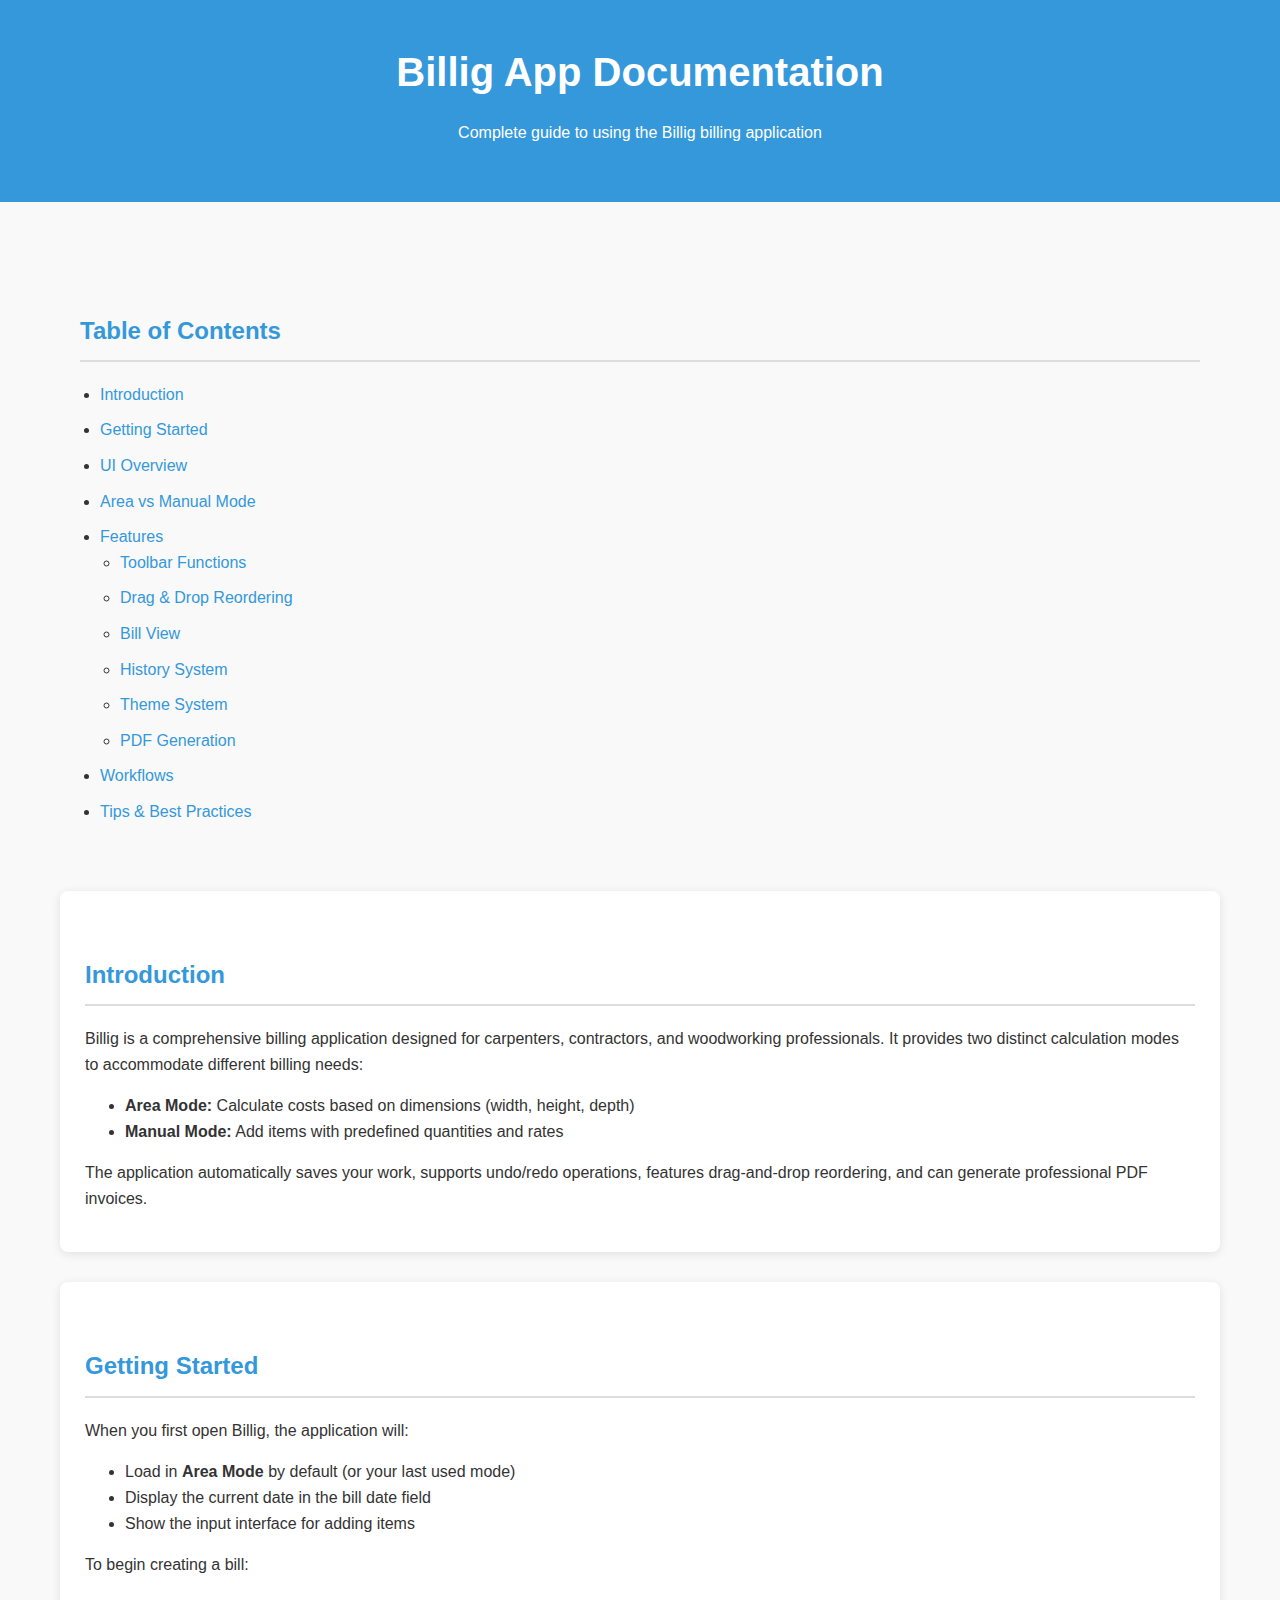
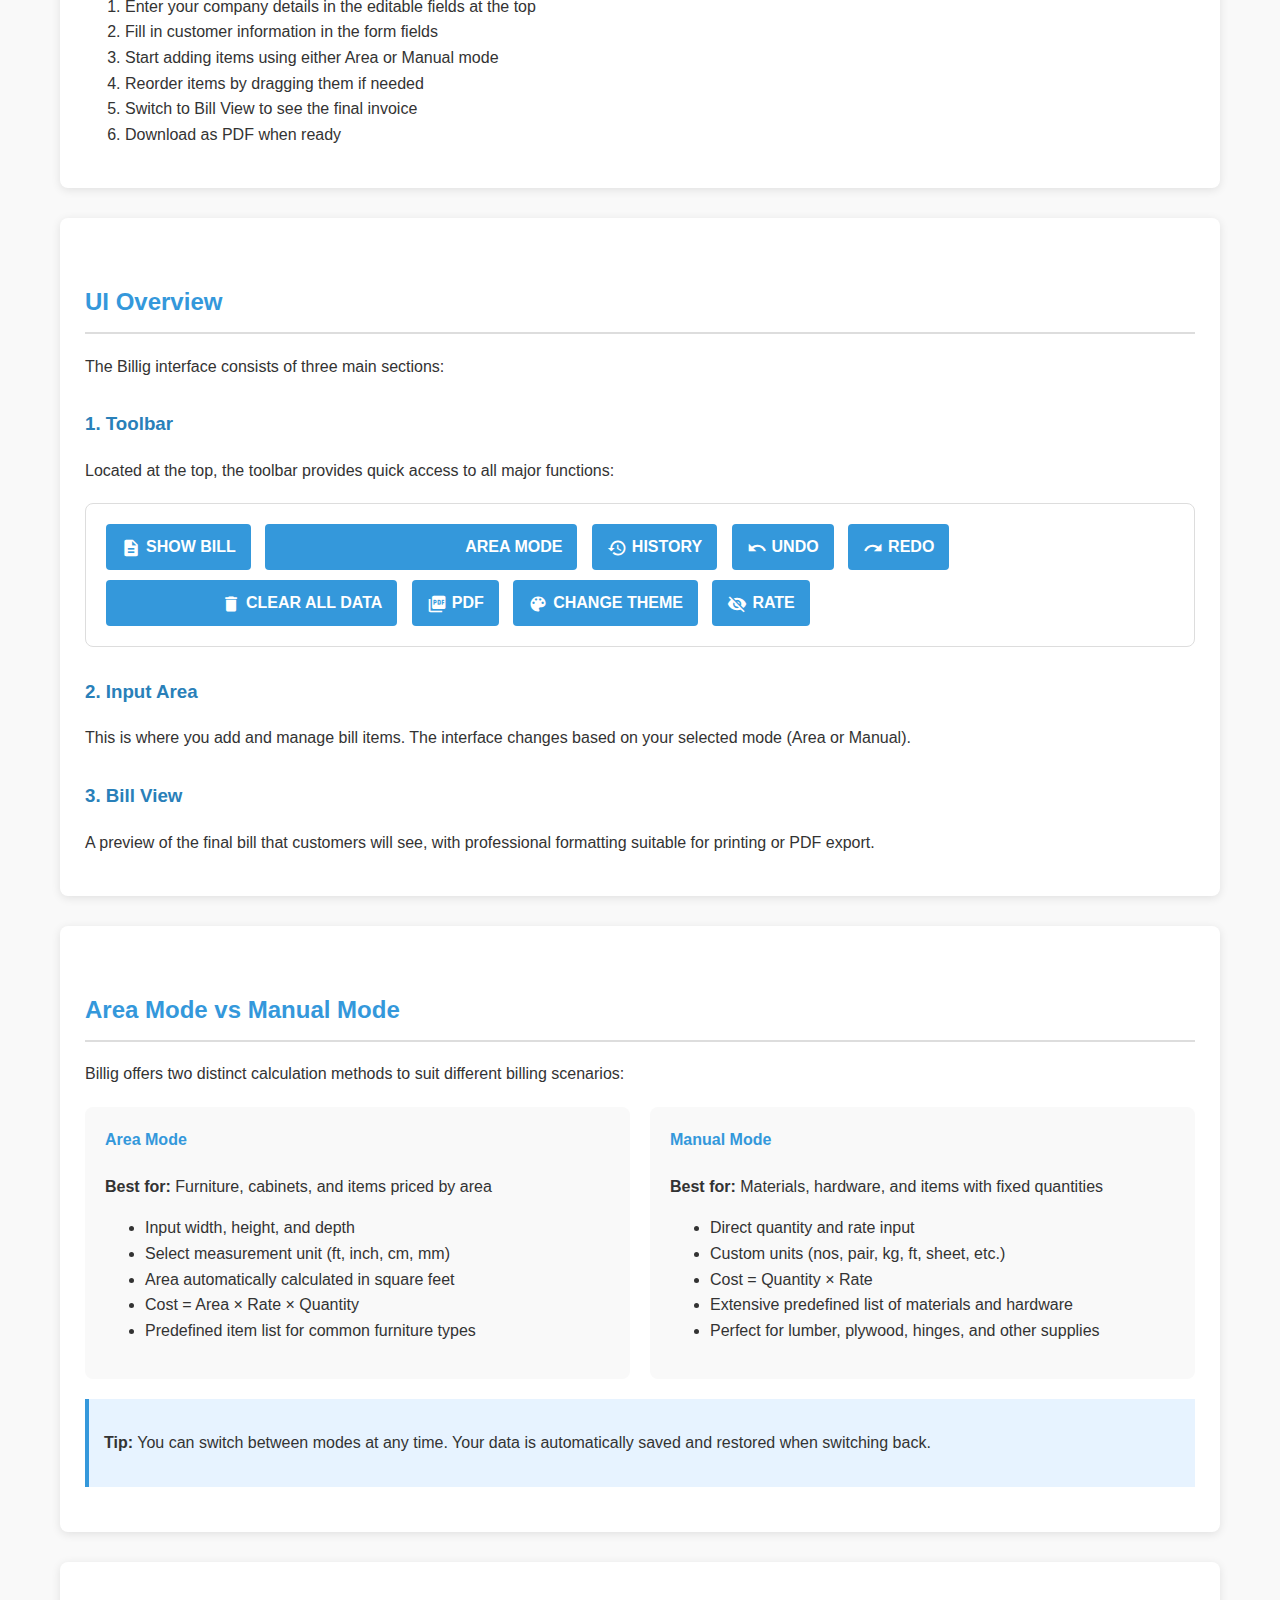
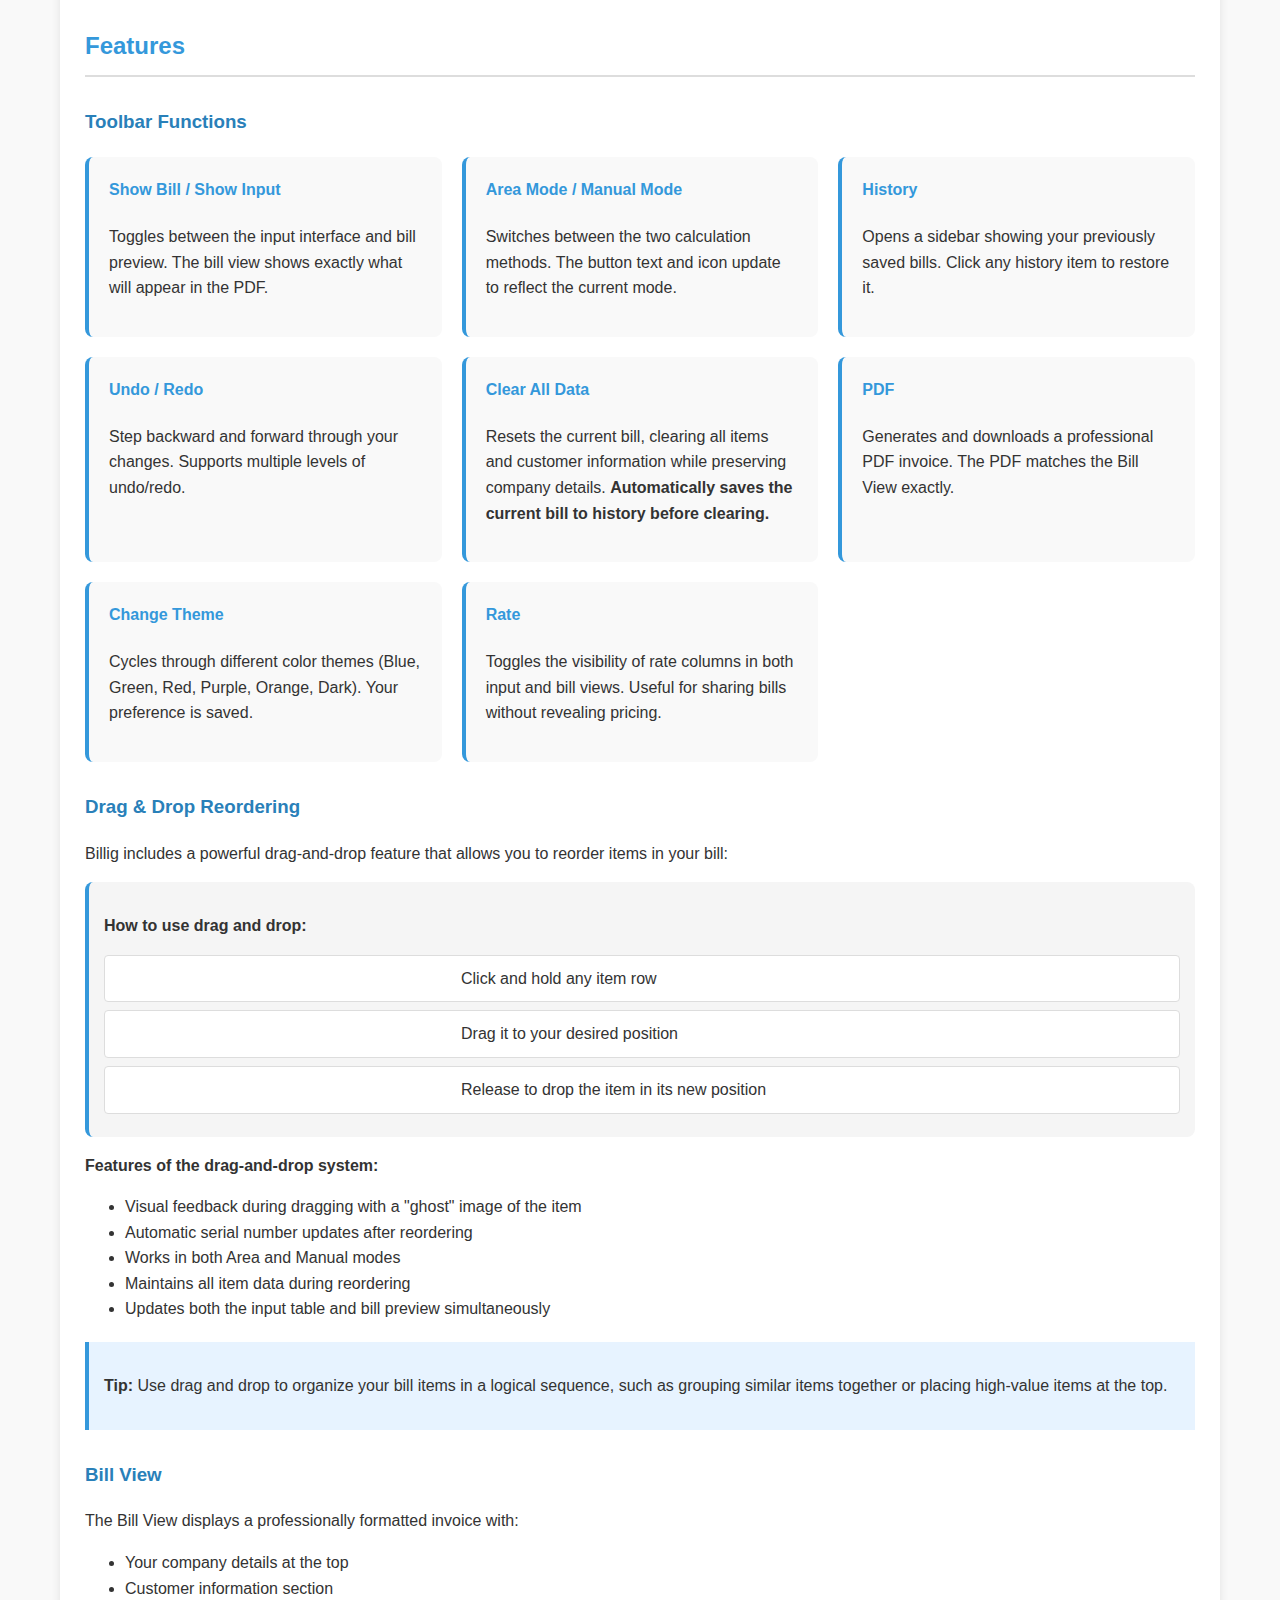
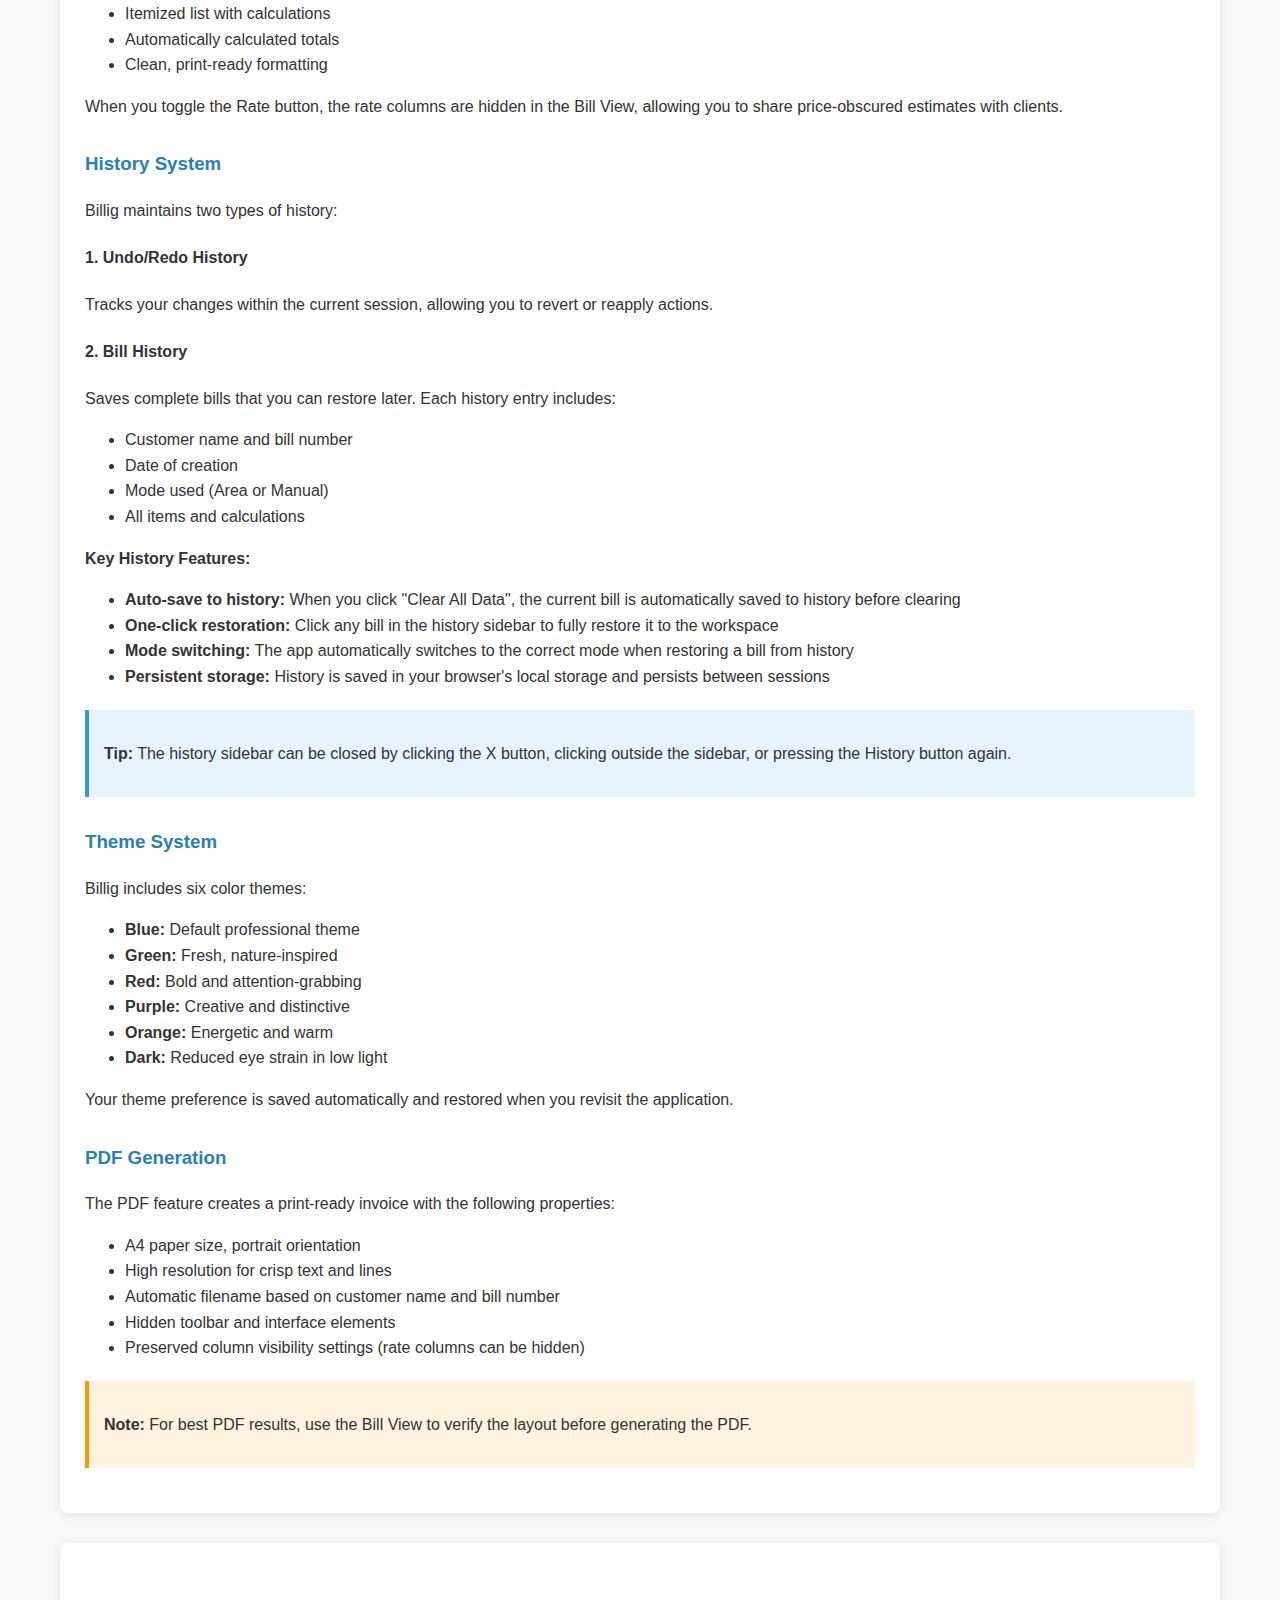
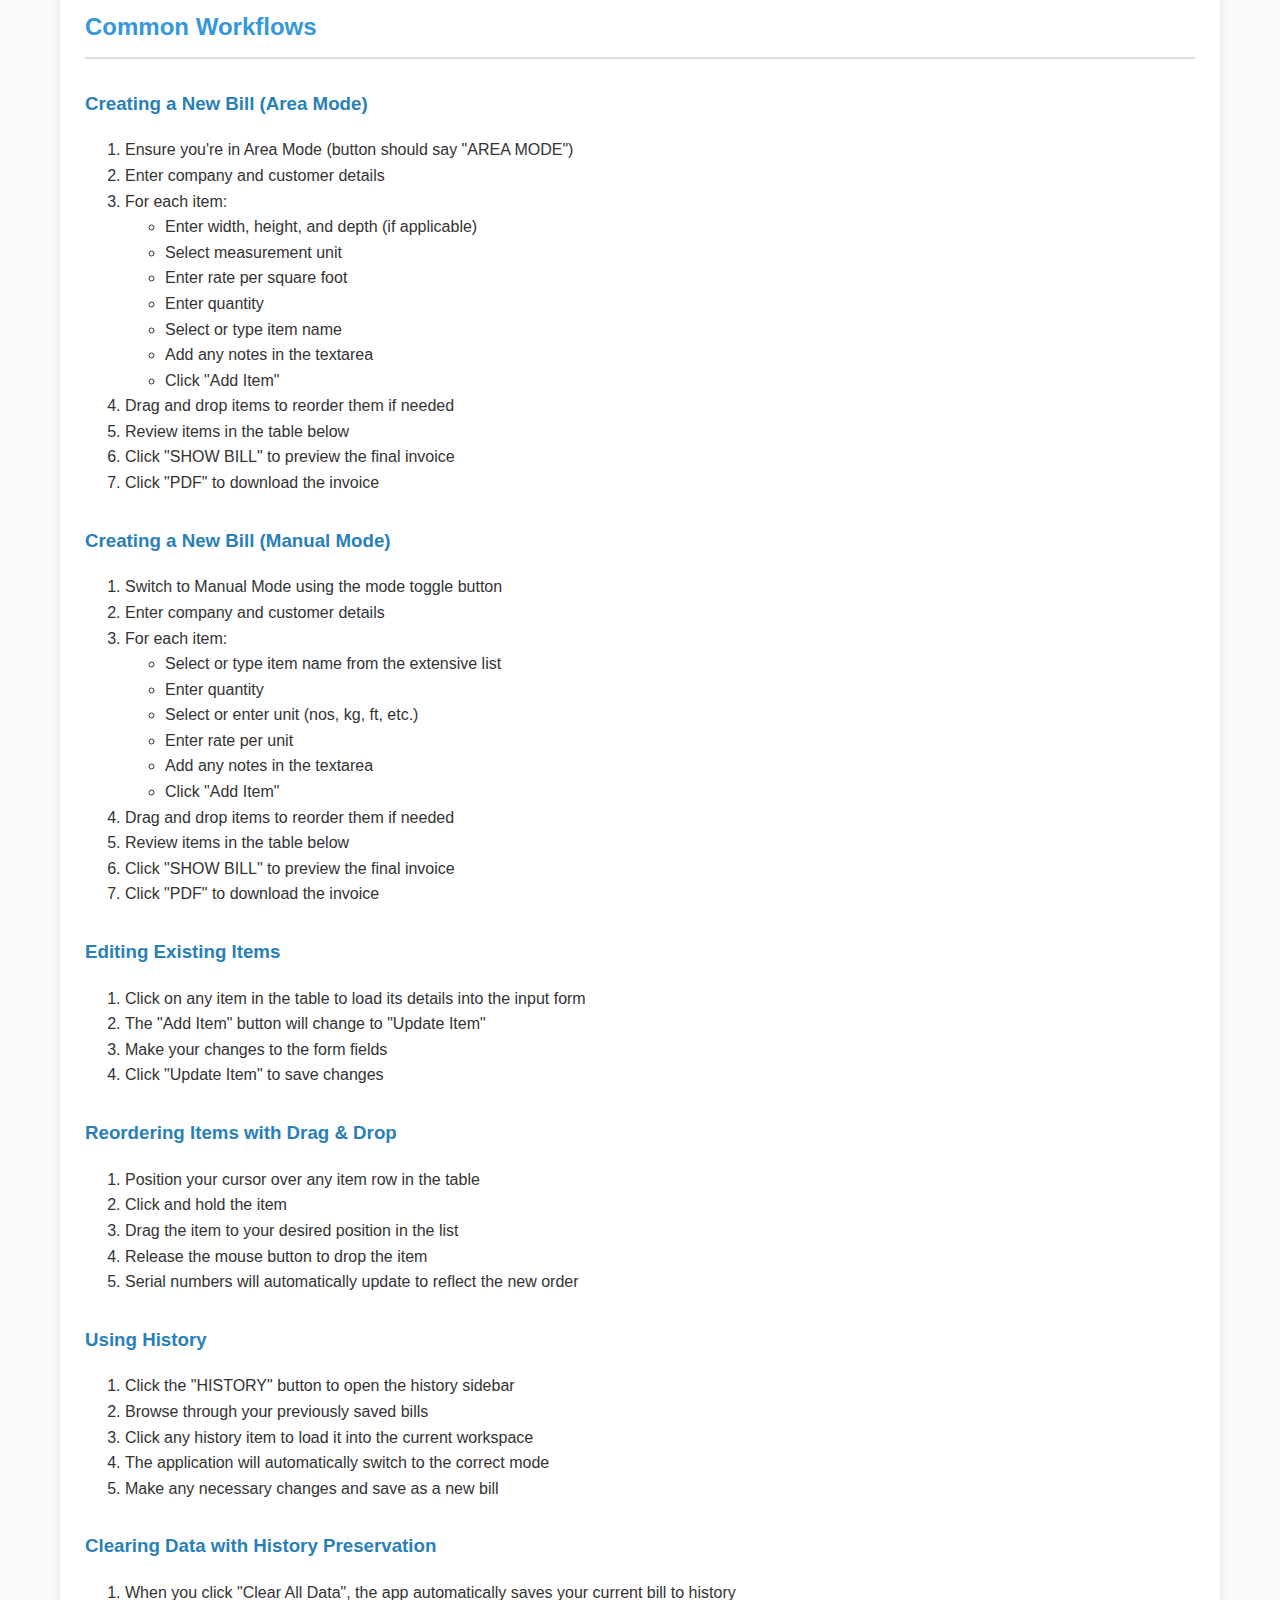
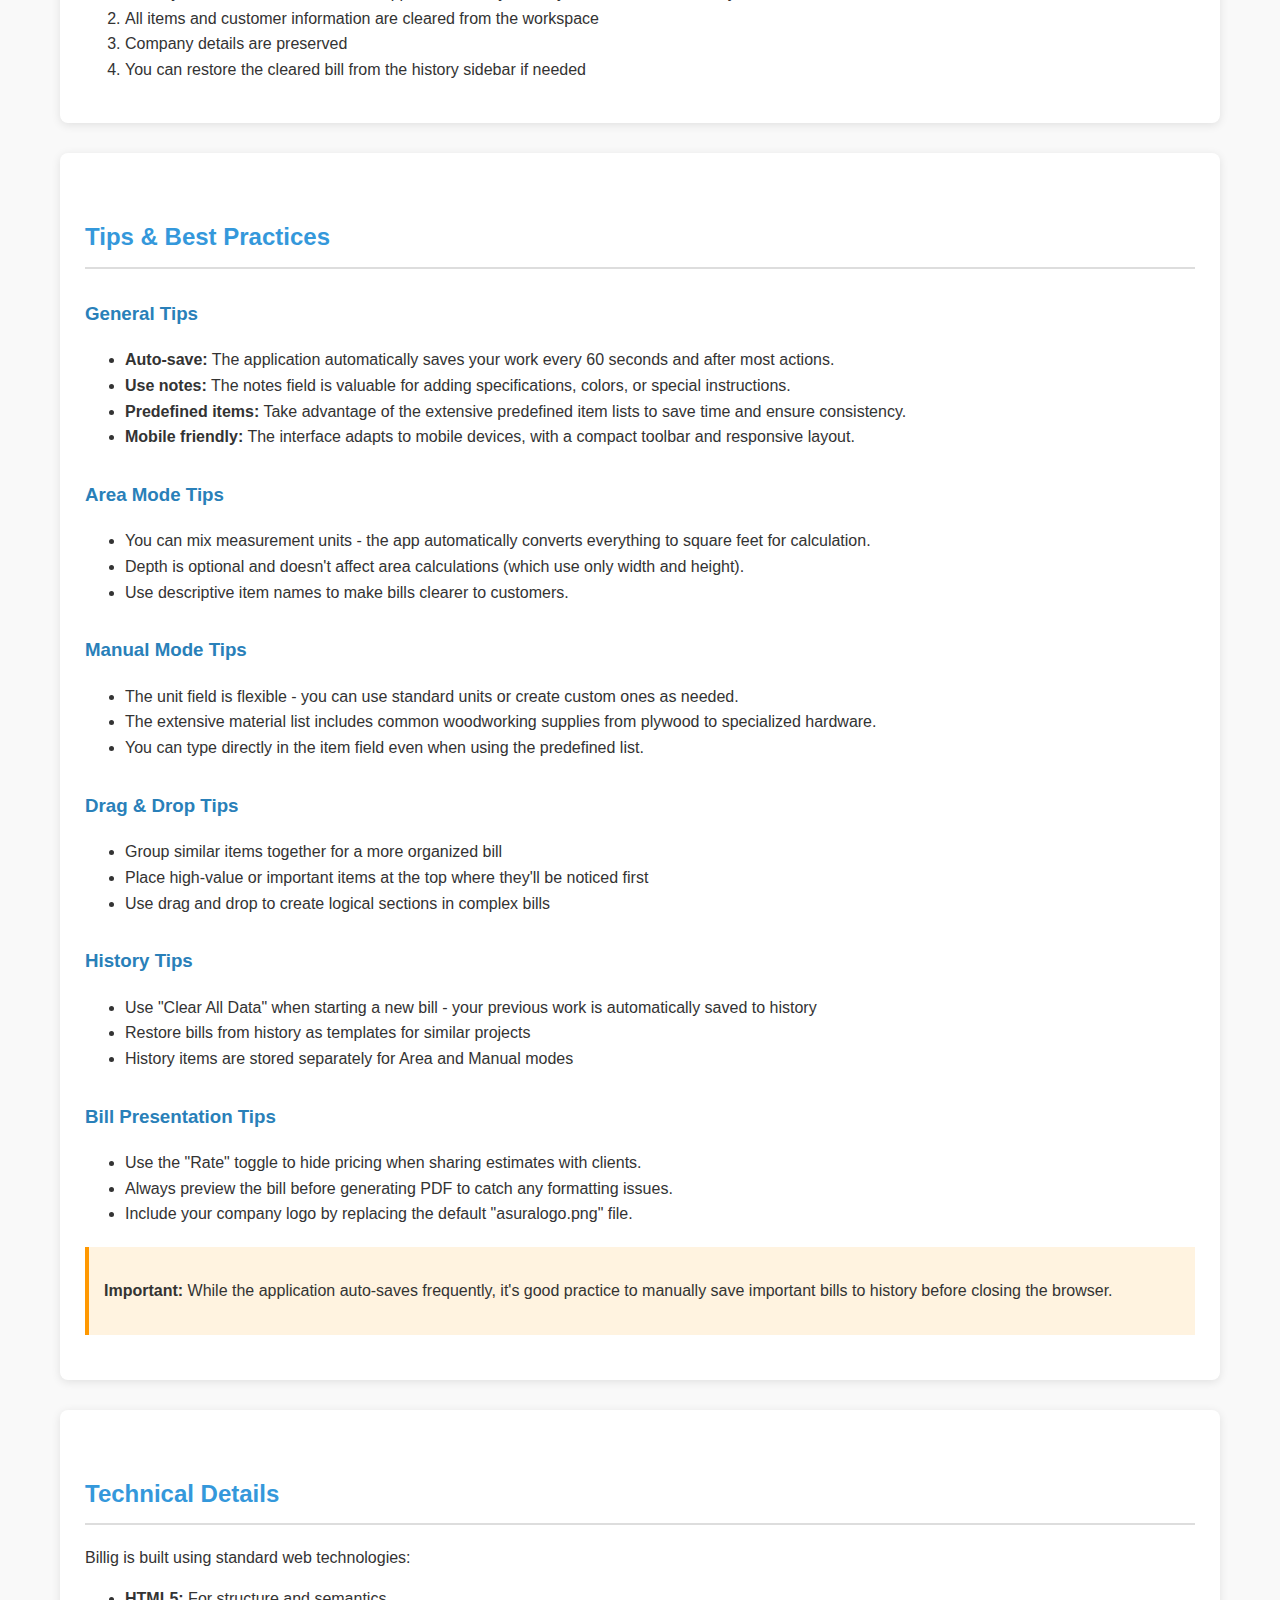
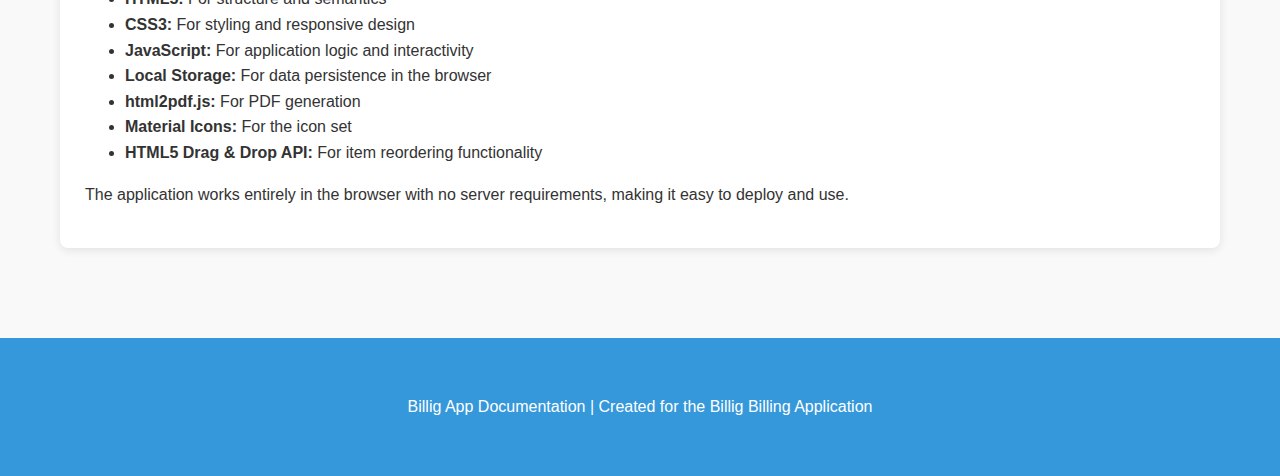
<file: docs.html>
<!DOCTYPE html>
<html lang="en">
<head>
    <meta charset="UTF-8">
    <meta name="viewport" content="width=device-width, initial-scale=1.0">
    <title>Billig App - Complete Documentation</title>
    <link href="https://fonts.googleapis.com/icon?family=Material+Icons" rel="stylesheet">
    <style>
        :root {
            --primary-color: #3498db;
            --secondary-color: #2980b9;
            --text-color: #333;
            --bg-color: #f9f9f9;
            --border-color: #ddd;
            --highlight-color: #f1c40f;
            --total-bg: #ecf0f1;
        }

        * {
            box-sizing: border-box;
        }

        body {
            font-family: 'Segoe UI', Tahoma, Geneva, Verdana, sans-serif;
            margin: 0;
            padding: 0;
            background-color: var(--bg-color);
            color: var(--text-color);
            line-height: 1.6;
        }

        .container {
            max-width: 1200px;
            margin: 0 auto;
            padding: 20px;
        }

        header {
            background-color: var(--primary-color);
            color: white;
            padding: 20px 0;
            text-align: center;
            margin-bottom: 30px;
        }

        h1 {
            margin: 0;
            font-size: 2.5rem;
        }

        h2 {
            color: var(--primary-color);
            border-bottom: 2px solid var(--border-color);
            padding-bottom: 10px;
            margin-top: 40px;
        }

        h3 {
            color: var(--secondary-color);
            margin-top: 30px;
        }

        .section {
            background-color: white;
            padding: 25px;
            border-radius: 8px;
            box-shadow: 0 2px 10px rgba(0, 0, 0, 0.1);
            margin-bottom: 30px;
        }

        .feature-grid {
            display: grid;
            grid-template-columns: repeat(auto-fill, minmax(300px, 1fr));
            gap: 20px;
            margin-top: 20px;
        }

        .feature-card {
            background-color: var(--bg-color);
            padding: 20px;
            border-radius: 8px;
            border-left: 4px solid var(--primary-color);
        }

        .feature-card h4 {
            margin-top: 0;
            color: var(--primary-color);
        }

        .button-demo {
            display: inline-block;
            padding: 10px 15px;
            background-color: var(--primary-color);
            color: white;
            border-radius: 4px;
            margin: 5px;
            font-weight: bold;
        }

        .button-demo .material-icons {
            font-size: 20px;
            margin-right: 5px;
            vertical-align: middle;
        }

        .ui-preview {
            border: 1px solid var(--border-color);
            border-radius: 8px;
            padding: 15px;
            margin: 20px 0;
            background-color: white;
        }

        .mode-comparison {
            display: flex;
            gap: 20px;
            margin-top: 20px;
        }

        .mode-card {
            flex: 1;
            padding: 20px;
            border-radius: 8px;
            background-color: var(--bg-color);
        }

        .mode-card h4 {
            color: var(--primary-color);
            margin-top: 0;
        }

        table {
            width: 100%;
            border-collapse: collapse;
            margin: 20px 0;
        }

        table th {
            background-color: var(--primary-color);
            color: white;
            padding: 10px;
            text-align: left;
        }

        table td {
            padding: 10px;
            border-bottom: 1px solid var(--border-color);
        }

        .code-block {
            background-color: #f5f5f5;
            border-left: 4px solid var(--primary-color);
            padding: 15px;
            margin: 20px 0;
            font-family: monospace;
            white-space: pre-wrap;
            overflow-x: auto;
        }

        .tip {
            background-color: #e7f3ff;
            border-left: 4px solid var(--primary-color);
            padding: 15px;
            margin: 20px 0;
        }

        .warning {
            background-color: #fff3e0;
            border-left: 4px solid #ff9800;
            padding: 15px;
            margin: 20px 0;
        }

        .toc {
            background-color: var(--bg-color);
            padding: 20px;
            border-radius: 8px;
            margin-bottom: 30px;
        }

        .toc ul {
            padding-left: 20px;
        }

        .toc li {
            margin-bottom: 10px;
        }

        .toc a {
            color: var(--primary-color);
            text-decoration: none;
        }

        .toc a:hover {
            text-decoration: underline;
        }

        .drag-demo {
            background-color: #f5f5f5;
            padding: 15px;
            border-radius: 8px;
            margin: 15px 0;
            border-left: 4px solid var(--primary-color);
        }

        .drag-item {
            background-color: white;
            padding: 10px;
            margin: 8px 0;
            border-radius: 4px;
            border: 1px solid var(--border-color);
            cursor: move;
            display: flex;
            align-items: center;
        }

        .drag-item .material-icons {
            margin-right: 10px;
            color: var(--primary-color);
        }

        @media (max-width: 768px) {
            .mode-comparison {
                flex-direction: column;
            }
            
            .feature-grid {
                grid-template-columns: 1fr;
            }
        }
    </style>
</head>
<body>
    <header>
        <div class="container">
            <h1>Billig App Documentation</h1>
            <p>Complete guide to using the Billig billing application</p>
        </div>
    </header>

    <div class="container">
        <div class="toc">
            <h2>Table of Contents</h2>
            <ul>
                <li><a href="#introduction">Introduction</a></li>
                <li><a href="#getting-started">Getting Started</a></li>
                <li><a href="#ui-overview">UI Overview</a></li>
                <li><a href="#modes">Area vs Manual Mode</a></li>
                <li><a href="#features">Features</a>
                    <ul>
                        <li><a href="#toolbar">Toolbar Functions</a></li>
                        <li><a href="#drag-drop">Drag & Drop Reordering</a></li>
                        <li><a href="#bill-view">Bill View</a></li>
                        <li><a href="#history">History System</a></li>
                        <li><a href="#themes">Theme System</a></li>
                        <li><a href="#pdf">PDF Generation</a></li>
                    </ul>
                </li>
                <li><a href="#workflows">Workflows</a></li>
                <li><a href="#tips">Tips & Best Practices</a></li>
            </ul>
        </div>

        <div class="section" id="introduction">
            <h2>Introduction</h2>
            <p>Billig is a comprehensive billing application designed for carpenters, contractors, and woodworking professionals. It provides two distinct calculation modes to accommodate different billing needs:</p>
            <ul>
                <li><strong>Area Mode:</strong> Calculate costs based on dimensions (width, height, depth)</li>
                <li><strong>Manual Mode:</strong> Add items with predefined quantities and rates</li>
            </ul>
            <p>The application automatically saves your work, supports undo/redo operations, features drag-and-drop reordering, and can generate professional PDF invoices.</p>
        </div>

        <div class="section" id="getting-started">
            <h2>Getting Started</h2>
            <p>When you first open Billig, the application will:</p>
            <ul>
                <li>Load in <strong>Area Mode</strong> by default (or your last used mode)</li>
                <li>Display the current date in the bill date field</li>
                <li>Show the input interface for adding items</li>
            </ul>
            <p>To begin creating a bill:</p>
            <ol>
                <li>Enter your company details in the editable fields at the top</li>
                <li>Fill in customer information in the form fields</li>
                <li>Start adding items using either Area or Manual mode</li>
                <li>Reorder items by dragging them if needed</li>
                <li>Switch to Bill View to see the final invoice</li>
                <li>Download as PDF when ready</li>
            </ol>
        </div>

        <div class="section" id="ui-overview">
            <h2>UI Overview</h2>
            <p>The Billig interface consists of three main sections:</p>
            
            <h3>1. Toolbar</h3>
            <p>Located at the top, the toolbar provides quick access to all major functions:</p>
            <div class="ui-preview">
                <div class="button-demo"><span class="material-icons">description</span>SHOW BILL</div>
                <div class="button-demo"><span class="material-icons">calculate</span>AREA MODE</div>
                <div class="button-demo"><span class="material-icons">history</span>HISTORY</div>
                <div class="button-demo"><span class="material-icons">undo</span>UNDO</div>
                <div class="button-demo"><span class="material-icons">redo</span>REDO</div>
                <div class="button-demo"><span class="material-icons">auto_delete</span>CLEAR ALL DATA</div>
                <div class="button-demo"><span class="material-icons">picture_as_pdf</span>PDF</div>
                <div class="button-demo"><span class="material-icons">palette</span>CHANGE THEME</div>
                <div class="button-demo"><span class="material-icons">visibility_off</span>RATE</div>
            </div>

            <h3>2. Input Area</h3>
            <p>This is where you add and manage bill items. The interface changes based on your selected mode (Area or Manual).</p>

            <h3>3. Bill View</h3>
            <p>A preview of the final bill that customers will see, with professional formatting suitable for printing or PDF export.</p>
        </div>

        <div class="section" id="modes">
            <h2>Area Mode vs Manual Mode</h2>
            <p>Billig offers two distinct calculation methods to suit different billing scenarios:</p>
            
            <div class="mode-comparison">
                <div class="mode-card">
                    <h4>Area Mode</h4>
                    <p><strong>Best for:</strong> Furniture, cabinets, and items priced by area</p>
                    <ul>
                        <li>Input width, height, and depth</li>
                        <li>Select measurement unit (ft, inch, cm, mm)</li>
                        <li>Area automatically calculated in square feet</li>
                        <li>Cost = Area × Rate × Quantity</li>
                        <li>Predefined item list for common furniture types</li>
                    </ul>
                </div>
                
                <div class="mode-card">
                    <h4>Manual Mode</h4>
                    <p><strong>Best for:</strong> Materials, hardware, and items with fixed quantities</p>
                    <ul>
                        <li>Direct quantity and rate input</li>
                        <li>Custom units (nos, pair, kg, ft, sheet, etc.)</li>
                        <li>Cost = Quantity × Rate</li>
                        <li>Extensive predefined list of materials and hardware</li>
                        <li>Perfect for lumber, plywood, hinges, and other supplies</li>
                    </ul>
                </div>
            </div>
            
            <div class="tip">
                <p><strong>Tip:</strong> You can switch between modes at any time. Your data is automatically saved and restored when switching back.</p>
            </div>
        </div>

        <div class="section" id="features">
            <h2>Features</h2>
            
            <div id="toolbar">
                <h3>Toolbar Functions</h3>
                <div class="feature-grid">
                    <div class="feature-card">
                        <h4>Show Bill / Show Input</h4>
                        <p>Toggles between the input interface and bill preview. The bill view shows exactly what will appear in the PDF.</p>
                    </div>
                    
                    <div class="feature-card">
                        <h4>Area Mode / Manual Mode</h4>
                        <p>Switches between the two calculation methods. The button text and icon update to reflect the current mode.</p>
                    </div>
                    
                    <div class="feature-card">
                        <h4>History</h4>
                        <p>Opens a sidebar showing your previously saved bills. Click any history item to restore it.</p>
                    </div>
                    
                    <div class="feature-card">
                        <h4>Undo / Redo</h4>
                        <p>Step backward and forward through your changes. Supports multiple levels of undo/redo.</p>
                    </div>
                    
                    <div class="feature-card">
                        <h4>Clear All Data</h4>
                        <p>Resets the current bill, clearing all items and customer information while preserving company details. <strong>Automatically saves the current bill to history before clearing.</strong></p>
                    </div>
                    
                    <div class="feature-card">
                        <h4>PDF</h4>
                        <p>Generates and downloads a professional PDF invoice. The PDF matches the Bill View exactly.</p>
                    </div>
                    
                    <div class="feature-card">
                        <h4>Change Theme</h4>
                        <p>Cycles through different color themes (Blue, Green, Red, Purple, Orange, Dark). Your preference is saved.</p>
                    </div>
                    
                    <div class="feature-card">
                        <h4>Rate</h4>
                        <p>Toggles the visibility of rate columns in both input and bill views. Useful for sharing bills without revealing pricing.</p>
                    </div>
                </div>
            </div>
            
            <div id="drag-drop">
                <h3>Drag & Drop Reordering</h3>
                <p>Billig includes a powerful drag-and-drop feature that allows you to reorder items in your bill:</p>
                
                <div class="drag-demo">
                    <p><strong>How to use drag and drop:</strong></p>
                    <div class="drag-item">
                        <span class="material-icons">drag_indicator</span>
                        <span>Click and hold any item row</span>
                    </div>
                    <div class="drag-item">
                        <span class="material-icons">drag_indicator</span>
                        <span>Drag it to your desired position</span>
                    </div>
                    <div class="drag-item">
                        <span class="material-icons">drag_indicator</span>
                        <span>Release to drop the item in its new position</span>
                    </div>
                </div>
                
                <p><strong>Features of the drag-and-drop system:</strong></p>
                <ul>
                    <li>Visual feedback during dragging with a "ghost" image of the item</li>
                    <li>Automatic serial number updates after reordering</li>
                    <li>Works in both Area and Manual modes</li>
                    <li>Maintains all item data during reordering</li>
                    <li>Updates both the input table and bill preview simultaneously</li>
                </ul>
                
                <div class="tip">
                    <p><strong>Tip:</strong> Use drag and drop to organize your bill items in a logical sequence, such as grouping similar items together or placing high-value items at the top.</p>
                </div>
            </div>
            
            <div id="bill-view">
                <h3>Bill View</h3>
                <p>The Bill View displays a professionally formatted invoice with:</p>
                <ul>
                    <li>Your company details at the top</li>
                    <li>Customer information section</li>
                    <li>Itemized list with calculations</li>
                    <li>Automatically calculated totals</li>
                    <li>Clean, print-ready formatting</li>
                </ul>
                <p>When you toggle the Rate button, the rate columns are hidden in the Bill View, allowing you to share price-obscured estimates with clients.</p>
            </div>
            
            <div id="history">
                <h3>History System</h3>
                <p>Billig maintains two types of history:</p>
                
                <h4>1. Undo/Redo History</h4>
                <p>Tracks your changes within the current session, allowing you to revert or reapply actions.</p>
                
                <h4>2. Bill History</h4>
                <p>Saves complete bills that you can restore later. Each history entry includes:</p>
                <ul>
                    <li>Customer name and bill number</li>
                    <li>Date of creation</li>
                    <li>Mode used (Area or Manual)</li>
                    <li>All items and calculations</li>
                </ul>
                
                <p><strong>Key History Features:</strong></p>
                <ul>
                    <li><strong>Auto-save to history:</strong> When you click "Clear All Data", the current bill is automatically saved to history before clearing</li>
                    <li><strong>One-click restoration:</strong> Click any bill in the history sidebar to fully restore it to the workspace</li>
                    <li><strong>Mode switching:</strong> The app automatically switches to the correct mode when restoring a bill from history</li>
                    <li><strong>Persistent storage:</strong> History is saved in your browser's local storage and persists between sessions</li>
                </ul>
                
                <div class="tip">
                    <p><strong>Tip:</strong> The history sidebar can be closed by clicking the X button, clicking outside the sidebar, or pressing the History button again.</p>
                </div>
            </div>
            
            <div id="themes">
                <h3>Theme System</h3>
                <p>Billig includes six color themes:</p>
                <ul>
                    <li><strong>Blue:</strong> Default professional theme</li>
                    <li><strong>Green:</strong> Fresh, nature-inspired</li>
                    <li><strong>Red:</strong> Bold and attention-grabbing</li>
                    <li><strong>Purple:</strong> Creative and distinctive</li>
                    <li><strong>Orange:</strong> Energetic and warm</li>
                    <li><strong>Dark:</strong> Reduced eye strain in low light</li>
                </ul>
                <p>Your theme preference is saved automatically and restored when you revisit the application.</p>
            </div>
            
            <div id="pdf">
                <h3>PDF Generation</h3>
                <p>The PDF feature creates a print-ready invoice with the following properties:</p>
                <ul>
                    <li>A4 paper size, portrait orientation</li>
                    <li>High resolution for crisp text and lines</li>
                    <li>Automatic filename based on customer name and bill number</li>
                    <li>Hidden toolbar and interface elements</li>
                    <li>Preserved column visibility settings (rate columns can be hidden)</li>
                </ul>
                
                <div class="warning">
                    <p><strong>Note:</strong> For best PDF results, use the Bill View to verify the layout before generating the PDF.</p>
                </div>
            </div>
        </div>

        <div class="section" id="workflows">
            <h2>Common Workflows</h2>
            
            <h3>Creating a New Bill (Area Mode)</h3>
            <ol>
                <li>Ensure you're in Area Mode (button should say "AREA MODE")</li>
                <li>Enter company and customer details</li>
                <li>For each item:
                    <ul>
                        <li>Enter width, height, and depth (if applicable)</li>
                        <li>Select measurement unit</li>
                        <li>Enter rate per square foot</li>
                        <li>Enter quantity</li>
                        <li>Select or type item name</li>
                        <li>Add any notes in the textarea</li>
                        <li>Click "Add Item"</li>
                    </ul>
                </li>
                <li>Drag and drop items to reorder them if needed</li>
                <li>Review items in the table below</li>
                <li>Click "SHOW BILL" to preview the final invoice</li>
                <li>Click "PDF" to download the invoice</li>
            </ol>
            
            <h3>Creating a New Bill (Manual Mode)</h3>
            <ol>
                <li>Switch to Manual Mode using the mode toggle button</li>
                <li>Enter company and customer details</li>
                <li>For each item:
                    <ul>
                        <li>Select or type item name from the extensive list</li>
                        <li>Enter quantity</li>
                        <li>Select or enter unit (nos, kg, ft, etc.)</li>
                        <li>Enter rate per unit</li>
                        <li>Add any notes in the textarea</li>
                        <li>Click "Add Item"</li>
                    </ul>
                </li>
                <li>Drag and drop items to reorder them if needed</li>
                <li>Review items in the table below</li>
                <li>Click "SHOW BILL" to preview the final invoice</li>
                <li>Click "PDF" to download the invoice</li>
            </ol>
            
            <h3>Editing Existing Items</h3>
            <ol>
                <li>Click on any item in the table to load its details into the input form</li>
                <li>The "Add Item" button will change to "Update Item"</li>
                <li>Make your changes to the form fields</li>
                <li>Click "Update Item" to save changes</li>
            </ol>
            
            <h3>Reordering Items with Drag & Drop</h3>
            <ol>
                <li>Position your cursor over any item row in the table</li>
                <li>Click and hold the item</li>
                <li>Drag the item to your desired position in the list</li>
                <li>Release the mouse button to drop the item</li>
                <li>Serial numbers will automatically update to reflect the new order</li>
            </ol>
            
            <h3>Using History</h3>
            <ol>
                <li>Click the "HISTORY" button to open the history sidebar</li>
                <li>Browse through your previously saved bills</li>
                <li>Click any history item to load it into the current workspace</li>
                <li>The application will automatically switch to the correct mode</li>
                <li>Make any necessary changes and save as a new bill</li>
            </ol>
            
            <h3>Clearing Data with History Preservation</h3>
            <ol>
                <li>When you click "Clear All Data", the app automatically saves your current bill to history</li>
                <li>All items and customer information are cleared from the workspace</li>
                <li>Company details are preserved</li>
                <li>You can restore the cleared bill from the history sidebar if needed</li>
            </ol>
        </div>

        <div class="section" id="tips">
            <h2>Tips & Best Practices</h2>
            
            <h3>General Tips</h3>
            <ul>
                <li><strong>Auto-save:</strong> The application automatically saves your work every 60 seconds and after most actions.</li>
                <li><strong>Use notes:</strong> The notes field is valuable for adding specifications, colors, or special instructions.</li>
                <li><strong>Predefined items:</strong> Take advantage of the extensive predefined item lists to save time and ensure consistency.</li>
                <li><strong>Mobile friendly:</strong> The interface adapts to mobile devices, with a compact toolbar and responsive layout.</li>
            </ul>
            
            <h3>Area Mode Tips</h3>
            <ul>
                <li>You can mix measurement units - the app automatically converts everything to square feet for calculation.</li>
                <li>Depth is optional and doesn't affect area calculations (which use only width and height).</li>
                <li>Use descriptive item names to make bills clearer to customers.</li>
            </ul>
            
            <h3>Manual Mode Tips</h3>
            <ul>
                <li>The unit field is flexible - you can use standard units or create custom ones as needed.</li>
                <li>The extensive material list includes common woodworking supplies from plywood to specialized hardware.</li>
                <li>You can type directly in the item field even when using the predefined list.</li>
            </ul>
            
            <h3>Drag & Drop Tips</h3>
            <ul>
                <li>Group similar items together for a more organized bill</li>
                <li>Place high-value or important items at the top where they'll be noticed first</li>
                <li>Use drag and drop to create logical sections in complex bills</li>
            </ul>
            
            <h3>History Tips</h3>
            <ul>
                <li>Use "Clear All Data" when starting a new bill - your previous work is automatically saved to history</li>
                <li>Restore bills from history as templates for similar projects</li>
                <li>History items are stored separately for Area and Manual modes</li>
            </ul>
            
            <h3>Bill Presentation Tips</h3>
            <ul>
                <li>Use the "Rate" toggle to hide pricing when sharing estimates with clients.</li>
                <li>Always preview the bill before generating PDF to catch any formatting issues.</li>
                <li>Include your company logo by replacing the default "asuralogo.png" file.</li>
            </ul>
            
            <div class="warning">
                <p><strong>Important:</strong> While the application auto-saves frequently, it's good practice to manually save important bills to history before closing the browser.</p>
            </div>
        </div>
        
        <div class="section">
            <h2>Technical Details</h2>
            <p>Billig is built using standard web technologies:</p>
            <ul>
                <li><strong>HTML5:</strong> For structure and semantics</li>
                <li><strong>CSS3:</strong> For styling and responsive design</li>
                <li><strong>JavaScript:</strong> For application logic and interactivity</li>
                <li><strong>Local Storage:</strong> For data persistence in the browser</li>
                <li><strong>html2pdf.js:</strong> For PDF generation</li>
                <li><strong>Material Icons:</strong> For the icon set</li>
                <li><strong>HTML5 Drag & Drop API:</strong> For item reordering functionality</li>
            </ul>
            <p>The application works entirely in the browser with no server requirements, making it easy to deploy and use.</p>
        </div>
    </div>

    <footer style="background-color: var(--primary-color); color: white; padding: 20px 0; margin-top: 40px;">
        <div class="container" style="text-align: center;">
            <p>Billig App Documentation | Created for the Billig Billing Application</p>
        </div>
    </footer>
</body>
</html>
</file>
